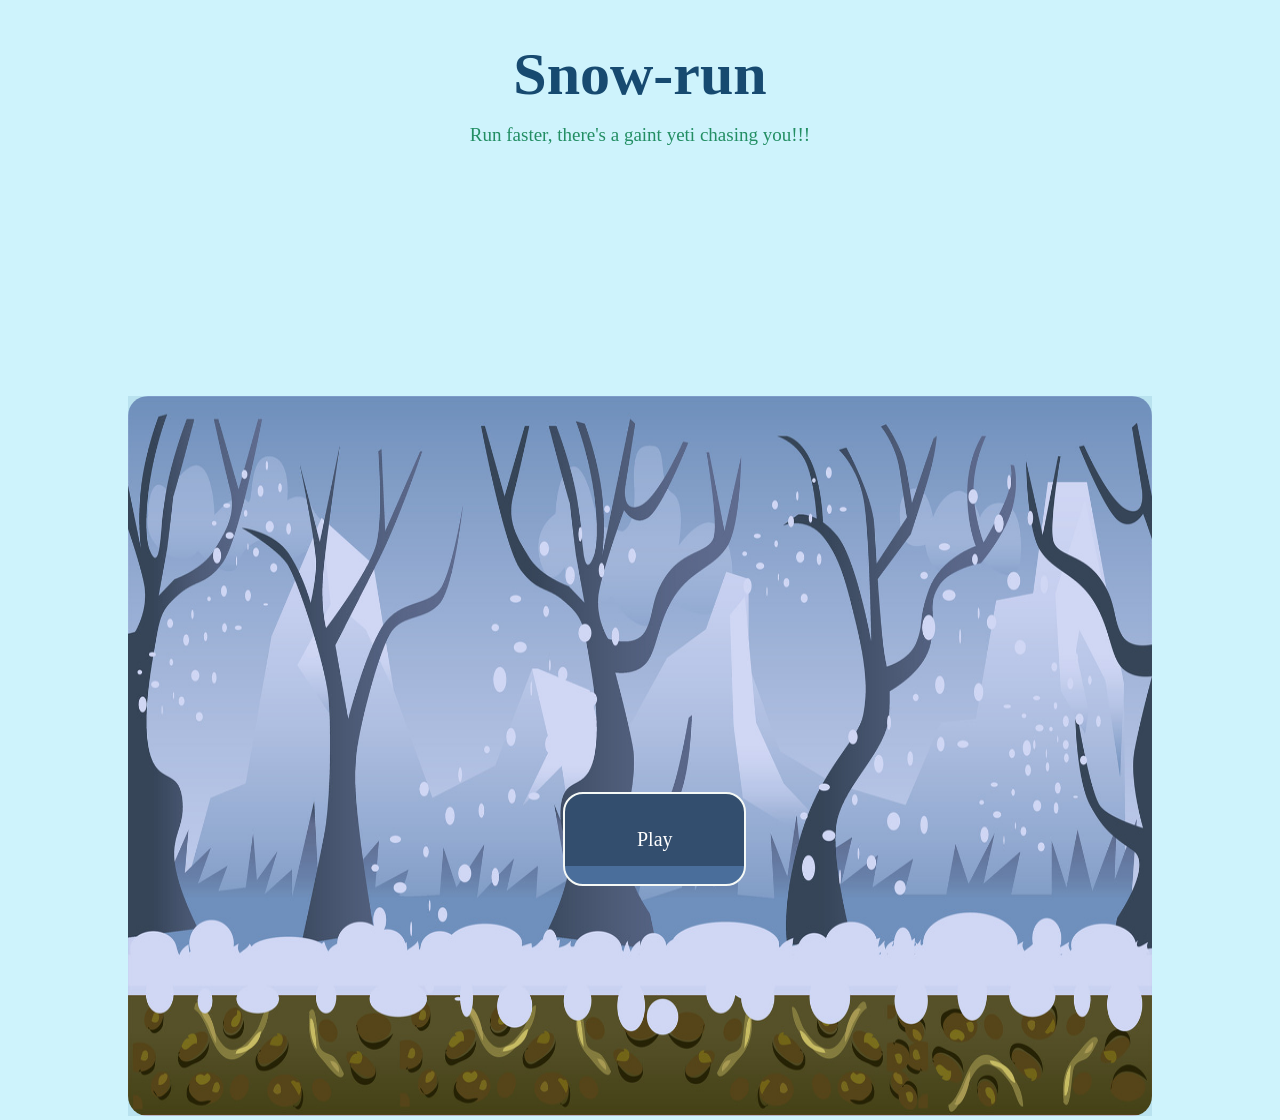
<file: index.html>
<!DOCTYPE html>

<html lang="en">

<head>
    <meta charset="UTF-8">
    <meta name="viewport" content="width=device-width, initial-scale=1.0">
    <title>Home | Snowrun</title>
    <link rel="stylesheet" href="index.css">    
</head>


<body>
 
<h1>Snow-run</h1>
<p>Run faster, there's a gaint yeti chasing you!!!</p>    

<div class="back">
    <img src="images/back.jpg" alt="back">
</div>


<a href="select.html">
  <div class="play">Play</div>
</a>


</body>
</html>
</file>
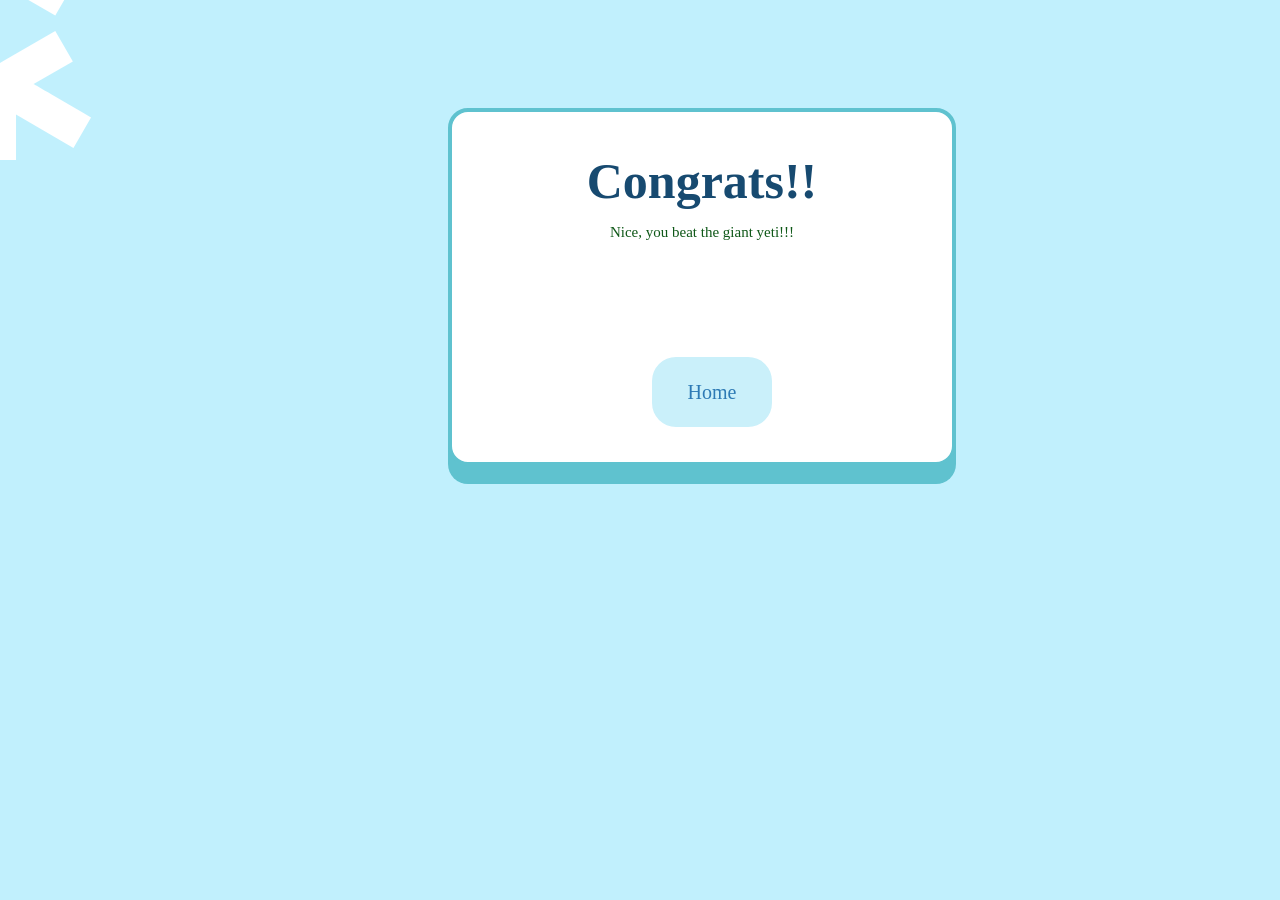
<file: completed.html>
<!DOCTYPE html>
<html lang="en">

<head>
    <meta charset="UTF-8">
    <meta name="viewport" content="width=device-width, initial-scale=1.0">
    <title>Complete | Snowrun</title>
    <link rel="stylesheet" href="completed.css">    
</head>

<body>

    <div class="completebox">
    <h1>Congrats!!</h1>
    <p>Nice, you beat the giant yeti!!!</p>   
    <a href="select.html">
       <div class="box">Home</div>
    </a>
    </div>

    <div class="deco">❄︎</div>


</body>
</html>
</file>
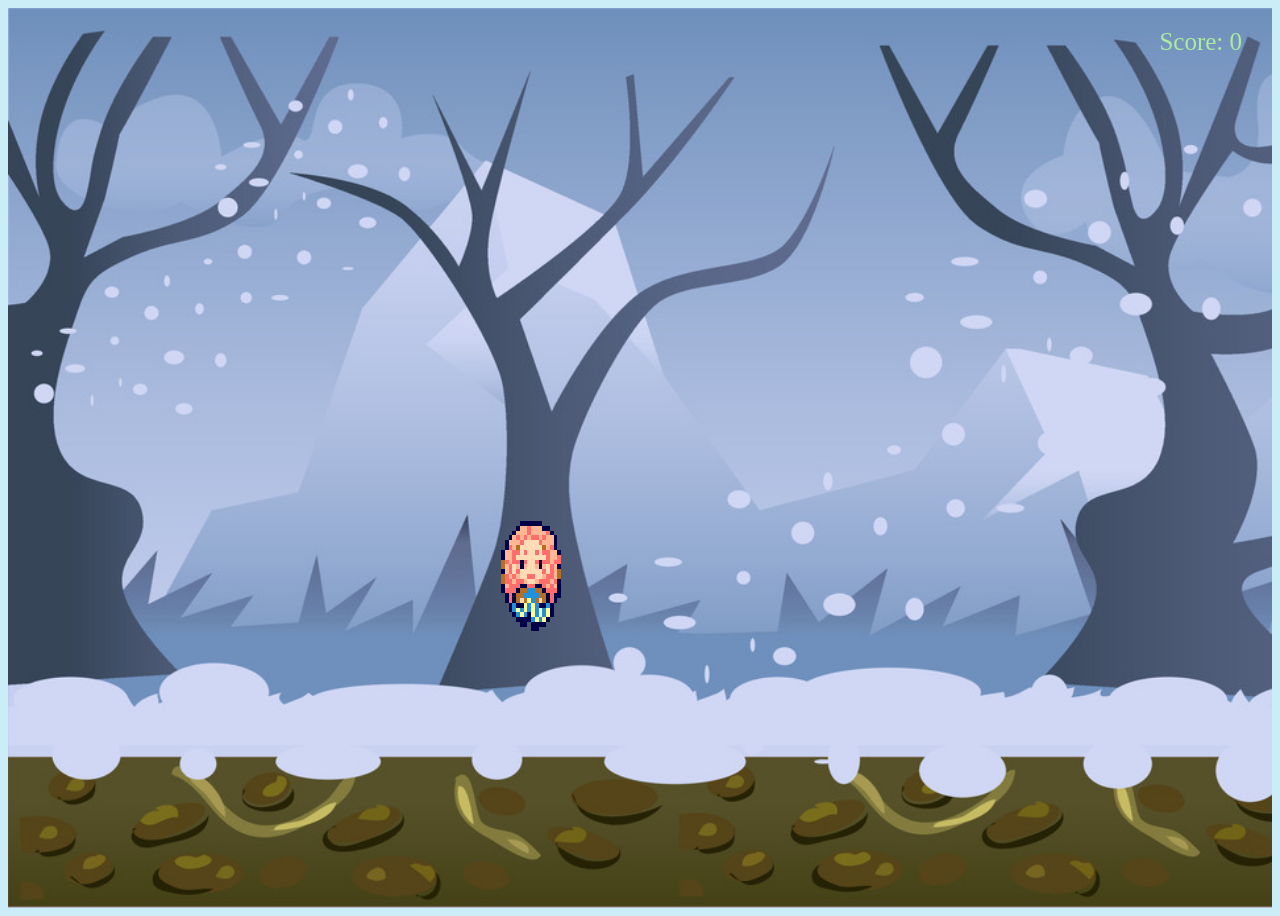
<file: play.html>
<!DOCTYPE html>

<html lang="en">

<head>
    <meta charset="UTF-8">
    <meta name="viewport" content="width=device-width, initial-scale=1.0">
    <title>Play | Snowrun</title>
    <link rel="stylesheet" href="play.css">    
</head>

<body>  

<div class="game">

    <div class="back">
      <img src="images/back.jpg" alt="back">
      <img src="images/back.jpg" alt="back">      
    </div>

    <div id="collectibles"></div>

    <div class="score">
      Score: <span id="score">0</span>
    </div>


    <div class="girl" id="girl"></div>
    <div class="yeti" id="yeti"></div>
    <div class="obstacle" id="log">🧊</div>
    <div class="obstacle" id="log2">⛄</div>

</div>

</body>
<script src="play.js"></script>
</html>
</file>
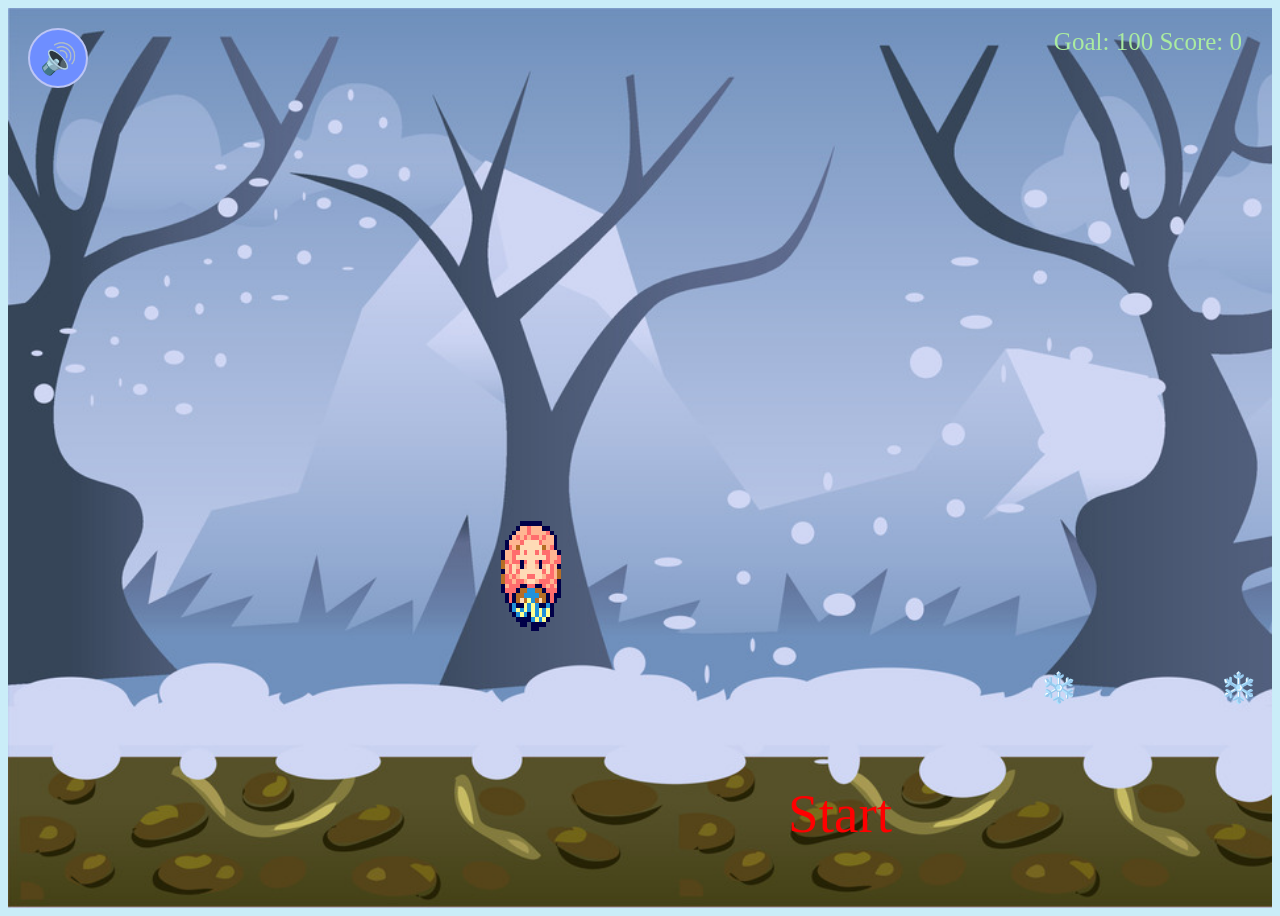
<file: play1.html>
<!DOCTYPE html>

<html lang="en">

<head>
    <meta charset="UTF-8">
    <meta name="viewport" content="width=device-width, initial-scale=1.0">
    <title>Level 1 | Snowrun</title>
    <link rel="stylesheet" href="play1.css">    
</head>

<body>  

<div class="game">

    <div class="back">
      <img src="images/back.jpg" alt="back">
      <img src="images/back.jpg" alt="back">      
    </div>

    <div id="collectibles"></div>

    <div class="score">
      Goal: <span id="goal1">100</span>
      Score: <span id="score">0</span>
    </div>


  <button class="mbox" id="mbox">🔊</button>
  <audio id="bgMusic" loop>
    <source src="music/mbox.mp3" type="audio/mpeg">
  </audio>



    <div class="girl" id="girl"></div>
    <div class="yeti" id="yeti"></div>
    <div class="obstacle" id="log">🧊</div>
    <div class="obstacle" id="log2">⛄</div>
    <div class="obstacle" id="log3">🌲</div>
    <div class="obstacle" id="log4">🛷</div>
    <div class="obstacle" id="log5">🧊🧊</div>
    <div class="obstacle" id="log6">⛄</div>
    <div class="obstacle" id="log7">🌲</div>
    <div class="obstacle" id="log8">🧊</div>
    <div class="obstacle" id="log9">Start</div>

</div>

</body>
<script src="play1.js"></script>
</html>
</file>
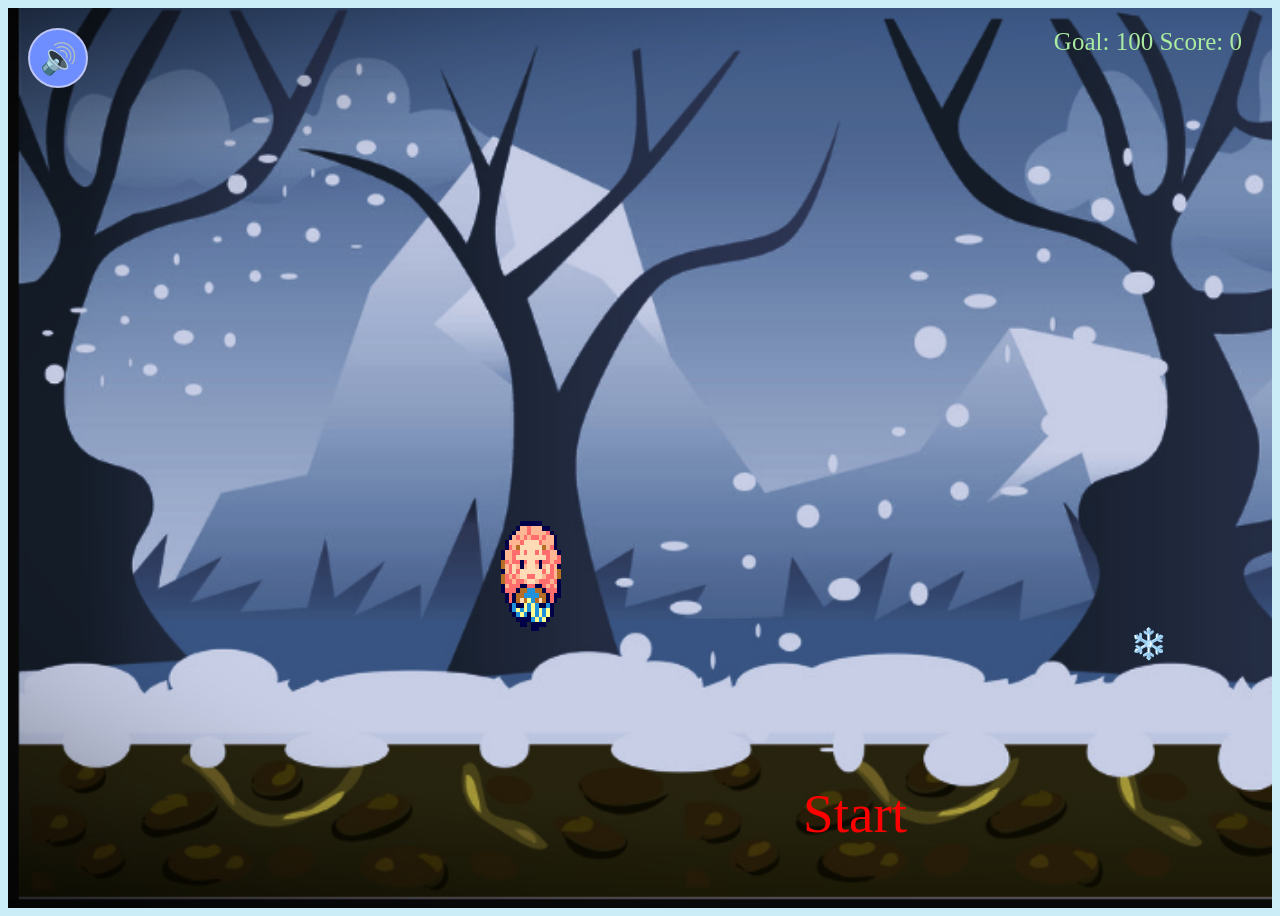
<file: play2.html>
<!DOCTYPE html>

<html lang="en">

<head>
    <meta charset="UTF-8">
    <meta name="viewport" content="width=device-width, initial-scale=1.0">
    <title>Level 2 | Snowrun</title>
    <link rel="stylesheet" href="play2.css">    
</head>

<body>  

<div class="game">

    <div class="back2">
      <img src="images/back2.jpg" alt="back">
      <img src="images/back2.jpg" alt="back">      
    </div>

    <div id="collectibles2"></div>

    <div class="score">
      Goal: <span id="goal2">100</span>
      Score: <span id="score">0</span>
    </div>


  <button class="mbox" id="mbox">🔊</button>
  <audio id="bgMusic" loop>
    <source src="music/mbox.mp3" type="audio/mpeg">
  </audio>

  
    <div class="girl" id="girl"></div>
    <div class="yeti" id="yeti"></div>
    <div class="obstacle2" id="log">⛄</div>
    <div class="obstacle2" id="log2">⚪</div>
    <div class="obstacle2" id="log3">🌲</div>
    <div class="obstacle2" id="log4">🌳</div>
    <div class="obstacle2" id="log5">🏔️</div>
    <div class="obstacle2" id="log6">⛄</div>
    <div class="obstacle2" id="log7">🦌</div>
    <div class="obstacle2" id="log8">⚪⚪</div>
    <div class="obstacle2" id="log10">🧊</div>
    <div class="obstacle2" id="log11">🧱</div>
    <div class="obstacle2" id="log12">🌲</div>
    <div class="obstacle2" id="log13">⚪</div>
    <div class="obstacle2" id="log14">🌳</div>
    <div class="obstacle2" id="log15">⚪</div>
    <div class="obstacle2" id="log9">Start</div>

</div>

</body>
<script src="play2.js"></script>
</html>
</file>
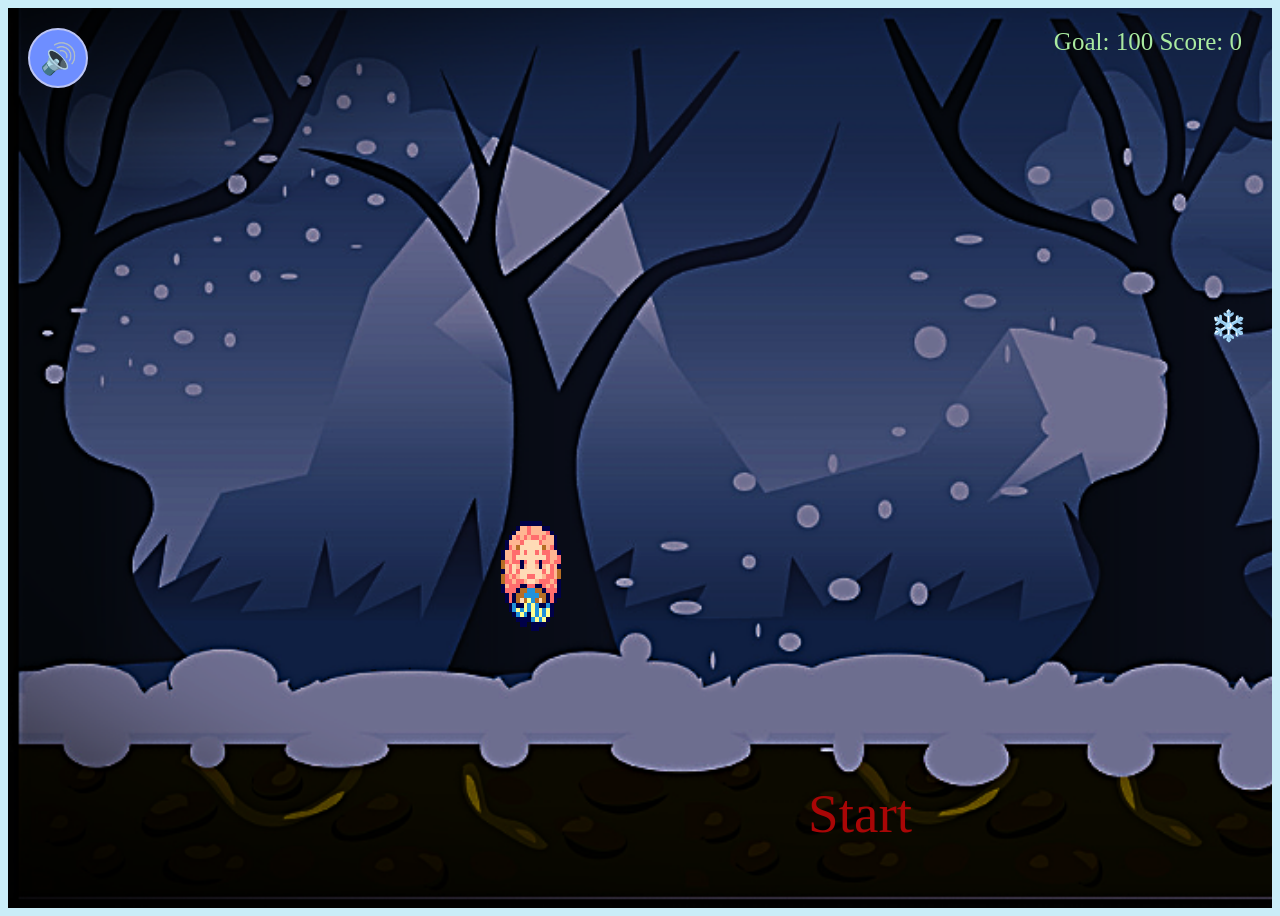
<file: play3.html>
<!DOCTYPE html>
<html lang="en">

<head>
    <meta charset="UTF-8">
    <meta name="viewport" content="width=device-width, initial-scale=1.0">
    <title>Level 3 | Snowrun</title>
    <link rel="stylesheet" href="play3.css">    
</head>

<body>  

<div class="game">

    <div class="back3">
      <img src="images/back3.jpg" alt="back">
      <img src="images/back3.jpg" alt="back">      
    </div>

    <div id="collectibles3"></div>

    <div class="score">
      Goal: <span id="goal3">100</span>
      Score: <span id="score">0</span>
    </div>

  <button class="mbox" id="mbox">🔊</button>
  <audio id="bgMusic" loop>
    <source src="music/mbox.mp3" type="audio/mpeg">
  </audio>


    <div class="girl" id="girl"></div>
    <div class="yeti" id="yeti"></div>
    <div class="obstacle3" id="log">⚪⚪</div>
    <div class="obstacle3" id="log1">🧊</div>
    <div class="obstacle3" id="log3">🌲</div>
    <div class="obstacle3" id="log4">🌳</div>
    <div class="obstacle3" id="log5">🛷</div>
    <div class="obstacle3" id="log6">⛄</div>
    <div class="obstacle3" id="log7">🦌</div>
    <div class="obstacle3" id="log8">⚪⚪</div>
    <div class="obstacle3" id="log10">🧊</div>
    <div class="obstacle3" id="log11">🧱</div>
    <div class="obstacle3" id="log12">🏔️</div>
    <div class="obstacle3" id="log13">⚪</div>
    <div class="obstacle3" id="log14">🌳</div>
    <div class="obstacle3" id="log15">🧱</div>
    <div class="obstacle3" id="log16">⛄</div>
    <div class="obstacle3" id="log17">🌲</div>
    <div class="obstacle3" id="log18">🧊</div>
    <div class="obstacle3" id="log19">🐇</div>
    <div class="obstacle3" id="log20">🌳</div>
    <div class="obstacle3" id="log21">🛷</div>
    <div class="obstacle3" id="log22">🦌</div>
    <div class="obstacle3" id="log23">🧱</div>
    <div class="obstacle3" id="log24">🌳</div>
    <div class="obstacle3" id="log25">🏔️</div>
    <div class="obstacle3" id="log9">Start</div>

</div>

</body>
<script src="play3.js"></script>
</html>
</file>
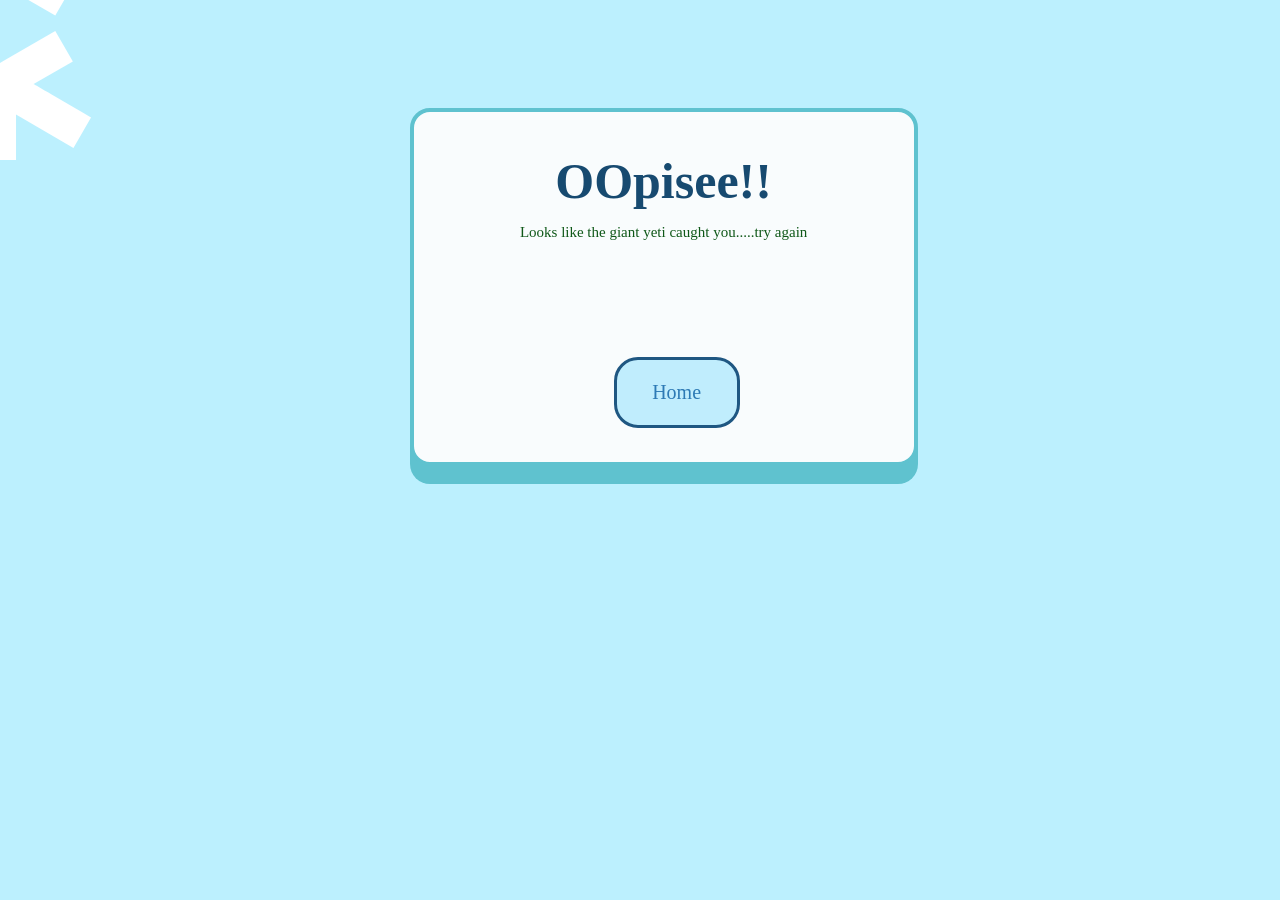
<file: replay.html>
<!DOCTYPE html>
<html lang="en">

<head>
    <meta charset="UTF-8">
    <meta name="viewport" content="width=device-width, initial-scale=1.0">
    <title>Replay | Snowrun</title>
    <link rel="stylesheet" href="replay.css">    
</head>

<body>

    <div class="replaybox">
    <h1>OOpisee!!</h1>
    <p>Looks like the giant yeti caught you.....try again</p>   
    <a href="select.html">
       <div class="replay">Home</div>
    </a>
    </div>

    <div class="deco">❄︎</div>
    
</body>
</html>
</file>
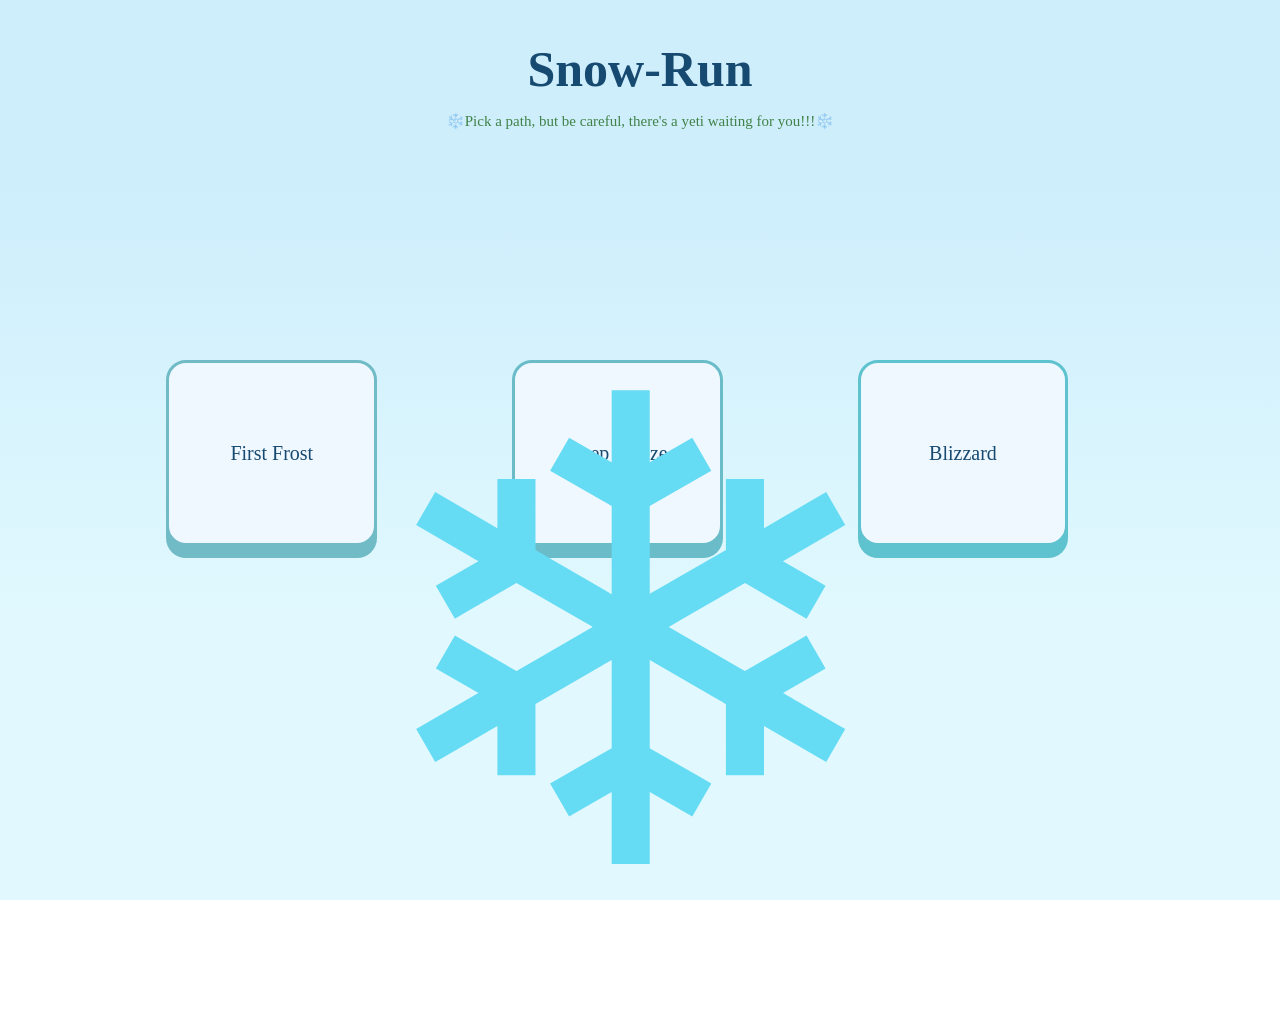
<file: select.html>
<!DOCTYPE html>
<html lang="en">

<head>
    <meta charset="UTF-8">
    <meta name="viewport" content="width=device-width, initial-scale=1.0">
    <title>Selection | Snowrun</title>
    <link rel="stylesheet" href="select.css">    
</head>

<body>  
    <h1> Snow-Run </h1>
    <p>❄️Pick a path, but be careful, there's a yeti waiting for you!!!❄️</p>

    <a href="play1.html">
      <div class="play1">First Frost</div>
    </a>
    

    <a href="play2.html">
      <div class="play2">Deep Freeze</div>
    </a>

    <a href="play3.html">
      <div class="play3">Blizzard</div>
    </a>

    <div class="deco">❄︎</div>

</body>
</html>
</file>
<file: index.css>
/* this is for styling the bg of the page*/
body {
    background-color:#cef3fc;
    text-align:center;
    font-family:cursive
}

/* this is for the heading */
h1{
   color:#174A70;
   font-size:60px;
   margin-top:40px

}

/* this is for the subheading of the page*/
p{
    color:#228e63;
    font-size:19px;
    margin-top:-25px
}

/* this is the container of the bg img */
.back{
    background-color:rgb(185, 226, 239);
    width:80%;
    height:80%;
    position:absolute;
    top:44%;
    left:10%
}

/* this is to style the img so doesnot cover the whole screen*/
.back img {
    width:100%;
    height:100%;
    border-radius:20px

}

/* this to style the play button and give it a 3d look*/
.play{
    width:14%;
    height:10%;
    background: linear-gradient(
        to bottom,
        #334e6e 80%,
        #4a6e9b 20% 30%
    );
    position:absolute;
    top:88%;
    left:44%;
    display:flex;
    justify-content:center;
    align-items:center;
    border:2px solid rgb(245, 249, 246);
    font-size:20px;
    border-radius:20px;
    color:white;
    transition:0.2s
}

.play:hover{
    background: linear-gradient(
        to bottom,
        #334e6e 75%,
        #334e6e 25% 30%
    );    
    top:86%
}
</file>
<file: completed.css>
body{
    text-align: center;
    margin: 0;
    height: 100%;
    overflow: hidden;
    background-color: rgb(193, 240, 253);
}

h1{
   color:#174A70;
   font-size:50px;
   margin-top:40px;
    font-family: cursive;

}


p{
    font-size:15px;
    margin-top:-20px;
    color:rgb(15, 88, 24);
    font-family: cursive;


}


.completebox{
    width:500px;
    height:350px;
    background-color:white;
    border-radius: 20px;
    border:4px solid  #5fc2cf;
    position: absolute;
    top:12%;
    left:35%;
    box-shadow: 0 18px 0 #5fc2cf;
}


.completebox:hover {
    transform: translateY(-5px);
    box-shadow: 0 10px 0 #5fc2cf;
}


.completebox:active {
    transform: translateY(3px);
    box-shadow: 0 5px 0 #5fc2cf;
}


.box{
    width:120px;
    height:70px;
    border-radius:24px;
    background-color: #caf0fa;
    font-family: cursive;
    position: absolute;
    top:70%;
    left:40%;
    justify-content: center;
    align-items: center;
    display: flex;
    color:#2d7ab5;
    font-size: 20px;
}


.deco{
    font-size:600px;
    position: absolute;
    top:-35%;
    left:-28%;
    color:white
}
</file>
<file: play.css>
body {
    background-color:rgb(202, 237, 248);
    text-align:center;
    font-family:cursive
}

.game{
    position:relative;
    width:100%;
    height:100vh;
    overflow:hidden;
}

/* this is hold our bg pic*/
.back{
    width:200%;
    height:100%;
    display: flex;
}

.back img {
    width:100%;
    height:100%;
    flex-shrink: 0;

}

/* this is to loop and move around the bg making it endless*/
.back.moving {
    animation: moveBackground 10s linear infinite;
}

@keyframes moveBackground {
    from {
        transform: translateX(0);
    }
    to {
        transform: translateX(-50%);
    }
}

/* this is the main one for the girl to size her and position her*/
.girl{
    width:60px;
    height:110px;

    background-image:url("images/girl.png");
    background-size:400% 420%;
    background-position:0 0;

    position:absolute;
    top:57%;
    left:39%;
    transition: top 0.3s ease, left 0.2s ease;
    image-rendering:pixelated;

}

/* this makes the girl jump when SPACE or arrow up is pressed */
.girl.jump {
    top: 30%;
}


/* Running when ENTER is pressed */

.girl.running {
    animation: girlRun 0.6s steps(4) infinite alternate;

    background-size:400% 420%;
    width:40px;
    height:110px;
}

@keyframes girlRun {
    from {
        background-position: -80px -120px;
    }
    to {
        background-position: -240px -120px;
    }
}

.yeti{
    width:330px;
    height:270px;
    position:absolute;
    left:-25%;
    bottom:22%;
    background-image:url("images/yeti.png");
    background-size:1300% 130%;
    image-rendering:pixelated;
    animation:yetiWalk 0.7s steps(2) infinite;
    transform:scaleX(-1);
}

@keyframes yetiWalk{
    from{
        background-position:0 0;
    }
    to{
        background-position:100% 0;
    }
}

#collectibles {
    position: absolute;
    top: 0;
    left: 0;
    width: 100%;
    height: 100%;
    overflow: hidden;
    pointer-events: none;
    z-index: 7;
}

.collectible {
    position: absolute;
    font-size: 30px;
}


.score {
    position: absolute;
    top: 20px;
    right: 30px;
    font-size: 25px;
    color: #aaeba0;
    z-index: 10;
    font-family:cursive
}


.obstacle{
   font-size:50px;
    z-index: 5;
    position: absolute;
    bottom: 16%;
    right: -1500px; 

}

#log2 {
    right: -4000px;
    font-size:80px;
    top:63%
}


#log3 {
    right: -8000px;
    font-size:120px

}


#log4{
    right:-12000px;
    font-size:110px
}


#log5{
    right:-15000px
}


#log6{
    right:-17500px;
    font-size:80px
}

#log7{
    right:-20000px;
    font-size:120px
}


#log8{
    right:-22000px
}


#log9{
    right:-10px;
    color:red;
    top:86%;
    font-size:55px
}
</file>
<file: play1.css>
body {
    background-color:rgb(202, 237, 248);
    text-align:center;
    font-family:cursive
}

/* this holds everything in the level 1 */
.game{
    position:relative;
    width:100%;
    height:100vh;
    overflow:hidden;
}

/* this is hold our bg pic*/
.back{
    width:200%;
    height:100%;
    display: flex;
}

.back img {
    width:100%;
    height:100%;
    flex-shrink: 0;

}

/* this is to loop and move around the bg making it endless*/
.back.moving {
    animation: moveBackground 10s linear infinite;
}

@keyframes moveBackground {
    from {
        transform: translateX(0);
    }
    to {
        transform: translateX(-50%);
    }
}

/* this is the main one for the girl to size her and position her*/
.girl{
    width:60px;
    height:110px;

    background-image:url("images/girl.png");
    background-size:400% 420%;
    background-position:0 0;

    position:absolute;
    top:57%;
    left:39%;
    transition: top 0.3s ease, left 0.2s ease;
    image-rendering:pixelated;

}

/* this makes the girl jump when SPACE or arrow up is pressed */
.girl.jump {
    top: 30%;
}


/* Running when ENTER is pressed */

.girl.running {
    animation: girlRun 0.6s steps(4) infinite alternate;

    background-size:400% 420%;
    width:40px;
    height:110px;
}

@keyframes girlRun {
    from {
        background-position: -80px -120px;
    }
    to {
        background-position: -240px -120px;
    }
}

/* this to style the yeti sprite */
.yeti{
    width:330px;
    height:270px;
    position:absolute;
    left:-25%;
    bottom:22%;
    background-image:url("images/yeti.png");
    background-size:1300% 130%;
    image-rendering:pixelated;
    animation:yetiWalk 0.7s steps(2) infinite;
    transform:scaleX(-1);
}

@keyframes yetiWalk{
    from{
        background-position:0 0;
    }
    to{
        background-position:100% 0;
    }
}


#collectibles {
    position: absolute;
    top: 0;
    left: 0;
    width: 100%;
    height: 100%;
    overflow: hidden;
    pointer-events: none;
    z-index: 7;
}

.collectible {
    position: absolute;
    font-size: 30px;
}


/* to style the score counter*/
.score {
    position: absolute;
    top: 20px;
    right: 30px;
    font-size: 25px;
    color: #aaeba0;
    z-index: 10;
    font-family:cursive
}

/* this is to style the obstcales and make it apppear at a certain fixed time*/
.obstacle{
   font-size:50px;
    z-index: 5;
    position: absolute;
    bottom: 16%;
    right: -1500px; 

}

#log2 {
    right: -4000px;
    font-size:80px;
    top:63%
}


#log3 {
    right: -8000px;
    font-size:100px

}


#log4{
    right:-12000px;
    font-size:110px
}


#log5{
    right:-15000px
}


#log6{
    right:-17500px;
    font-size:80px
}

#log7{
    right:-20000px;
    font-size:100px
}


#log8{
    right:-22000px
}


#log9{
    right:-10px;
    color:red;
    top:86%;
    font-size:55px
}


/* this is to style music box */
.mbox{
    width: 60px;
    height: 60px;
    border: 2px solid rgb(188, 197, 244);
    background-color: rgb(110, 142, 255);
    position: absolute;
    top: 20px;
    left: 20px;
    z-index: 20;
    font-size: 30px;
    cursor: pointer;
    border-radius: 30px;
}
</file>
<file: play2.css>
body {
    background-color:rgb(202, 237, 248);
    text-align:center;
    font-family:cursive
}

.game{
    position:relative;
    width:100%;
    height:100vh;
    overflow:hidden;
}

/* this is hold our bg pic*/
.back2{
    width:200%;
    height:100%;
    display: flex;
}

.back2 img {
    width:100%;
    height:100%;
    flex-shrink: 0;

}

/* this is to loop and move around the bg making it endless*/
.back2.moving {
    animation: moveBackground 3s linear infinite;
}

@keyframes moveBackground {
    from {
        transform: translateX(0);
    }
    to {
        transform: translateX(-50%);
    }
}

/* this is the main one for the girl to size her and position her*/
.girl{
    width:60px;
    height:110px;

    background-image:url("images/girl.png");
    background-size:400% 420%;
    background-position:0 0;

    position:absolute;
    top:57%;
    left:39%;
    transition: top 0.3s ease, left 0.2s ease;
    image-rendering:pixelated;

}

/* this makes the girl jump when SPACE or arrow up is pressed */
.girl.jump {
    top: 30%;
}


/* Running when ENTER is pressed */

.girl.running {
    animation: girlRun 0.6s steps(4) infinite alternate;

    background-size:400% 420%;
    width:40px;
    height:110px;
}

@keyframes girlRun {
    from {
        background-position: -80px -120px;
    }
    to {
        background-position: -240px -120px;
    }
}

.yeti{
    width:330px;
    height:270px;
    position:absolute;
    left:-25%;
    bottom:22%;
    background-image:url("images/yeti.png");
    background-size:1300% 130%;
    image-rendering:pixelated;
    animation:yetiWalk 0.7s steps(2) infinite;
    transform:scaleX(-1);
}

@keyframes yetiWalk{
    from{
        background-position:0 0;
    }
    to{
        background-position:100% 0;
    }
}

#collectibles2 {
    position: absolute;
    top: 0;
    left: 0;
    width: 100%;
    height: 100%;
    overflow: hidden;
    pointer-events: none;
    z-index: 7;
}

.collectible2 {
    position: absolute;
    font-size: 30px;
}

/* this is to style the score counter*/
.score {
    position: absolute;
    top: 20px;
    right: 30px;
    font-size: 25px;
    color: #aaeba0;
    z-index: 10;
    font-family:cursive
}

/* this is to fix  the upcoming obstcales in the game*/
.obstacle2{
   font-size:50px;
    z-index: 5;
    position: absolute;
    bottom: 16%;
    right: -1500px; 

}

#log{
    right:-1500px;
    font-size:100px
}


#log2 {
    right: -4000px;
    font-size:80px;
    top:63%
}


#log3 {
    right: -6000px;
    font-size:100px

}


#log4{
    right:-8000px;
    font-size:110px
}


#log5{
    right:-10000px;
    font-size:100px
}


#log6{
    right:-12000px;
    font-size:100px
}

#log7{
    right:-14000px;
    font-size:100px
}


#log8{
    right:-16000px;
    font-size:80px
}


#log9{
    right:-10px;
    color:red;
    top:86%;
    font-size:55px
}

#log10{
    right:-18000px;
    font-size:100px
}


#log11{
    right:-20000px;
    font-size:100px
}


#log12{
    right:-22000px;
    font-size:100px
}

#log13{
    right:-24000px;
    font-size:100px
}


#log14{
    right:-26000px;
    font-size:100px
}


#log15{
    right:-28000px;
    font-size:100px
}


/* this is to style the music button*/
.mbox{
    width: 60px;
    height: 60px;
    border: 2px solid rgb(188, 197, 244);
    background-color: rgb(110, 142, 255);
    position: absolute;
    top: 20px;
    left: 20px;
    z-index: 20;
    font-size: 30px;
    cursor: pointer;
    border-radius: 30px;
}
</file>
<file: play3.css>
body {
    background-color:rgb(202, 237, 248);
    text-align:center;
    font-family:cursive
}

.game{
    position:relative;
    width:100%;
    height:100vh;
    overflow:hidden;
}

/* this is hold our bg pic*/
.back3{
    width:200%;
    height:100%;
    display: flex;
}

.back3 img {
    width:100%;
    height:100%;
    flex-shrink: 0;

}

/* this is to loop and move around the bg making it endless*/
.back3.moving {
    animation: moveBackground 2s linear infinite;
}

@keyframes moveBackground {
    from {
        transform: translateX(0);
    }
    to {
        transform: translateX(-50%);
    }
}

/* this is the main one for the girl to size her and position her*/
.girl{
    width:60px;
    height:110px;

    background-image:url("images/girl.png");
    background-size:400% 420%;
    background-position:0 0;

    position:absolute;
    top:57%;
    left:39%;
    transition: top 0.3s ease, left 0.2s ease;
    image-rendering:pixelated;

}

/* this makes the girl jump when SPACE or arrow up is pressed */
.girl.jump {
    top: 30%;
}


/* Running when ENTER is pressed */

.girl.running {
    animation: girlRun 0.6s steps(4) infinite alternate;

    background-size:400% 420%;
    width:40px;
    height:110px;
}

@keyframes girlRun {
    from {
        background-position: -80px -120px;
    }
    to {
        background-position: -240px -120px;
    }
}

.yeti{
    width:330px;
    height:270px;
    position:absolute;
    left:-25%;
    bottom:22%;
    background-image:url("images/yeti.png");
    background-size:1300% 130%;
    image-rendering:pixelated;
    animation:yetiWalk 0.7s steps(2) infinite;
    transform:scaleX(-1);
}

@keyframes yetiWalk{
    from{
        background-position:0 0;
    }
    to{
        background-position:100% 0;
    }
}

#collectibles3 {
    position: absolute;
    top: 0;
    left: 0;
    width: 100%;
    height: 100%;
    overflow: hidden;
    pointer-events: none;
    z-index: 7;
}

/* this is to manage the snowflakes collecting*/
.collectible3 {
    position: absolute;
    font-size: 30px;
}

/* this is for the collection of the no. of snowflakes collected*/
.score {
    position: absolute;
    top: 20px;
    right: 30px;
    font-size: 25px;
    color: #aaeba0;
    z-index: 10;
    font-family:cursive
}

/* this is to collect the logs and manage it at the same place*/
.obstacle3{
   font-size:50px;
    z-index: 5;
    position: absolute;
    bottom: 16%;
    right: -1500px; 

}

/* this is for the different obstacles that comes in the way while running the race */
#log{
    right:-2000px;
    font-size:80px
}


#log1 {
    right: -3000px;
    font-size:80px;
    top:63%
}


#log3 {
    right: -4000px;
    font-size:100px

}


#log4{
    right:-5000px;
    font-size:110px
}


#log5{
    right:-6000px;
    font-size:110px
}


#log6{
    right:-7000px;
    font-size:100px
}

#log7{
    right:-8000px;
    font-size:100px
}


#log8{
    right:-9000px;
    font-size:80px
}


#log9{
    right:-10px;
    color:rgb(169, 6, 6);
    top:86%;
    font-size:55px
}

#log10{
    right:-10000px;
    font-size:105px
}


#log11{
    right:-11000px;
    font-size:100px
}


#log12{
    right:-12000px;
    font-size:110px
}

#log13{
    right:-13000px;
    font-size:100px
}


#log14{
    right:-14000px;
    font-size:100px
}


#log15{
    right:-15000px;
    font-size:100px
}

#log16{
    right:-16000px;
    font-size:100px
}

#log17{
    right:-17000px;
    font-size:100px
}


#log18{
    right:-18000px;
    font-size:100px
}


#log19{
    right:-19000px;
    font-size:100px
}


#log20{
    right:-20000px;
    font-size:100px
}


#log21{
    right:-21000px;
    font-size:110px
}


#log22{
    right:-22000px;
    font-size:100px
}


#log23{
    right:-23500px;
    font-size:110px
}


#log24{
    right:-25000px;
    font-size:110px
}


#log25{
    right:-2700px;
    font-size:110px
}

/* this is to style the music button*/
.mbox{
    width: 60px;
    height: 60px;
    border: 2px solid rgb(188, 197, 244);
    background-color: rgb(110, 142, 255);
    position: absolute;
    top: 20px;
    left: 20px;
    z-index: 20;
    font-size: 30px;
    cursor: pointer;
    border-radius: 30px;
}
</file>
<file: replay.css>
body{
    text-align: center;
    margin: 0;
    height: 100%;
    overflow: hidden;
    background-color: rgb(188, 240, 254);
}

h1{
   color:#174A70;
   font-size:50px;
   margin-top:40px;
    font-family: cursive;

}


p{
    font-size:15px;
    margin-top:-20px;
    color:rgb(15, 88, 24);
    font-family: cursive;


}

.deco{
    font-size:600px;
    position: absolute;
    top:-35%;
    left:-28%;
    color:white
}

.replaybox{
    width:500px;
    height:350px;
    background-color:#f9fcfd;
    border-radius: 20px;
    border:4px solid  #5fc2cf;
    position: absolute;
    top:12%;
    left:32%;
    box-shadow: 0 18px 0 #5fc2cf;
}


.replaybox:hover {
    transform: translateY(-5px);
    box-shadow: 0 10px 0 #5fc2cf;
}


.replaybox:active {
    transform: translateY(3px);
    box-shadow: 0 5px 0 #5fc2cf;
}


.replay{
    width:120px;
    height:65px;
    border-radius:24px;
    background-color: rgb(192, 237, 253);
    font-family: cursive;
    position: absolute;
    top:70%;
    left:40%;
    justify-content: center;
    align-items: center;
    display: flex;
    color:#2d7ab5;
    font-size: 20px;
    border:3px solid #1f5782

    
}
</file>
<file: select.css>
body{
    text-align: center;
    font-family:cursive;  
    background: linear-gradient(
        to bottom,
        #ceeefc 20%,
        #e1f9fe  70%
    ); 
    background-attachment: fixed;
    margin: 0;
    height: 100%;
    overflow: hidden;
}

h1{
   color:#174A70;
   font-size:50px;
   margin-top:40px

}


p{
    font-size:15px;
    margin-top:-20px;
    color:rgb(65, 130, 72);
}


a{
    text-decoration: none;
    color:inherit
}


.play1 {
    width: 16%;
    height: 20%;
    justify-content: center;
    align-items: center;
    display: flex;
    background-color: aliceblue;
    border-radius: 20px;
    border: 3px solid #70bbc5;
    color:#174A70;
    box-shadow: 0 12px 0 #70bbc5;
    cursor: pointer;
    transition: 0.2s;
    font-size:20px;
    position:absolute;
    top:40%;
    left:13%
}

.play1:hover {
    transform: translateY(-5px);
    box-shadow: 0 8px 0 #70bbc5;
}


.play1:active {
    transform: translateY(3px);
    box-shadow: 0 2px 0 #70bbc5;
}


.play2 {
    width: 16%;
    height: 20%;
    justify-content: center;
    align-items: center;
    display: flex;
    background-color: aliceblue;
    border-radius: 20px;
    border: 3px solid #6abdc8;
    color:#174A70;
    box-shadow: 0 12px 0 #6abdc8;
    cursor: pointer;
    transition: 0.2s;
    font-size:20px;
    position:absolute;
    top:40%;
    left:40%
}

.play2:hover {
    transform: translateY(-5px);
    box-shadow: 0 8px 0 #6abdc8;
}


.play2:active {
    transform: translateY(3px);
    box-shadow: 0 2px 0 #6abdc8;
}

.play3 {
    width: 16%;
    height: 20%;
    justify-content: center;
    align-items: center;
    display: flex;
    background-color: aliceblue;
    border-radius: 20px;
    border: 3px solid #5fc2cf;
    color:#174A70;
    box-shadow: 0 12px 0 #5fc2cf;
    cursor: pointer;
    transition: 0.2s;
    font-size:20px;
    position:absolute;
    top:40%;
    left:67%
}

.play3:hover {
    transform: translateY(-5px);
    box-shadow: 0 8px 0 #5fc2cf;
}


.play3:active {
    transform: translateY(3px);
    box-shadow: 0 2px 0 #5fc2cf;
}

.deco{
    font-size:650px;
    position: absolute;
    top:29%;
    left:28%;
    color:rgb(102, 220, 244);
    pointer-events: none;
}
</file>
